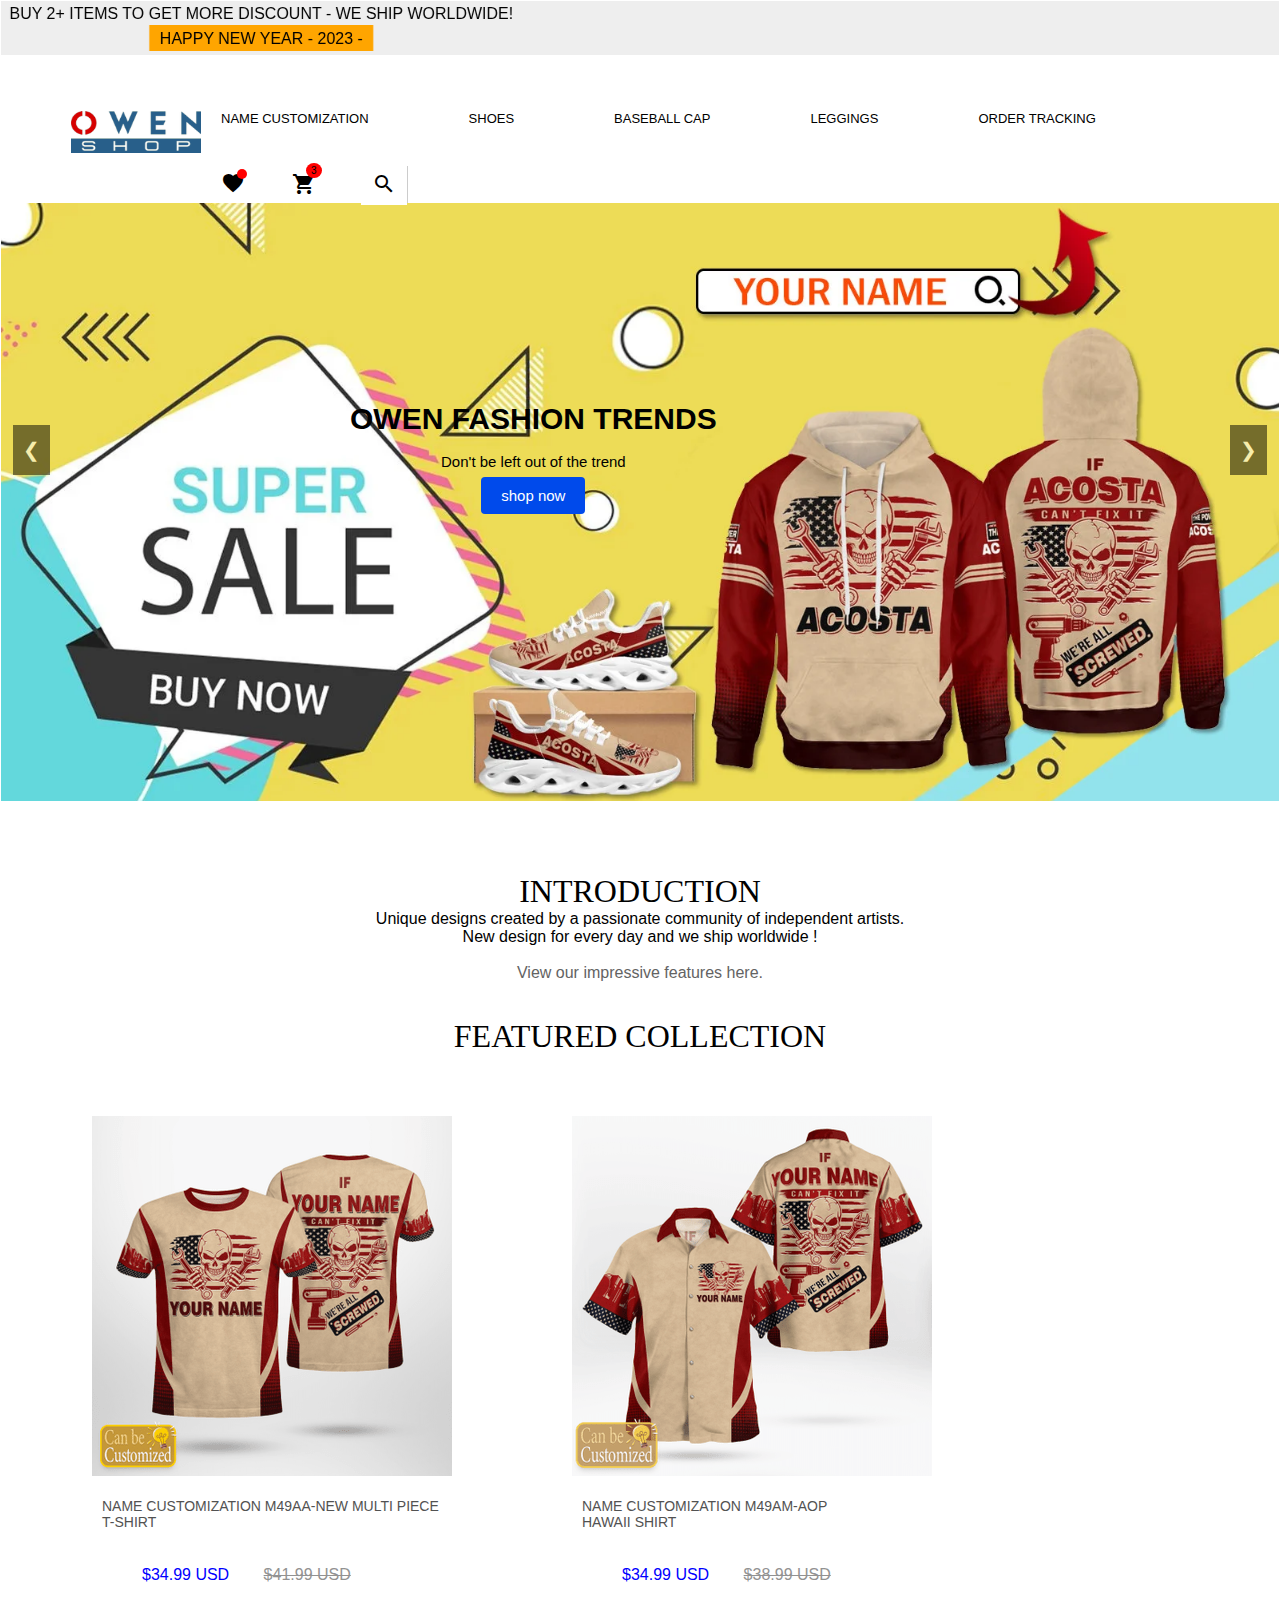
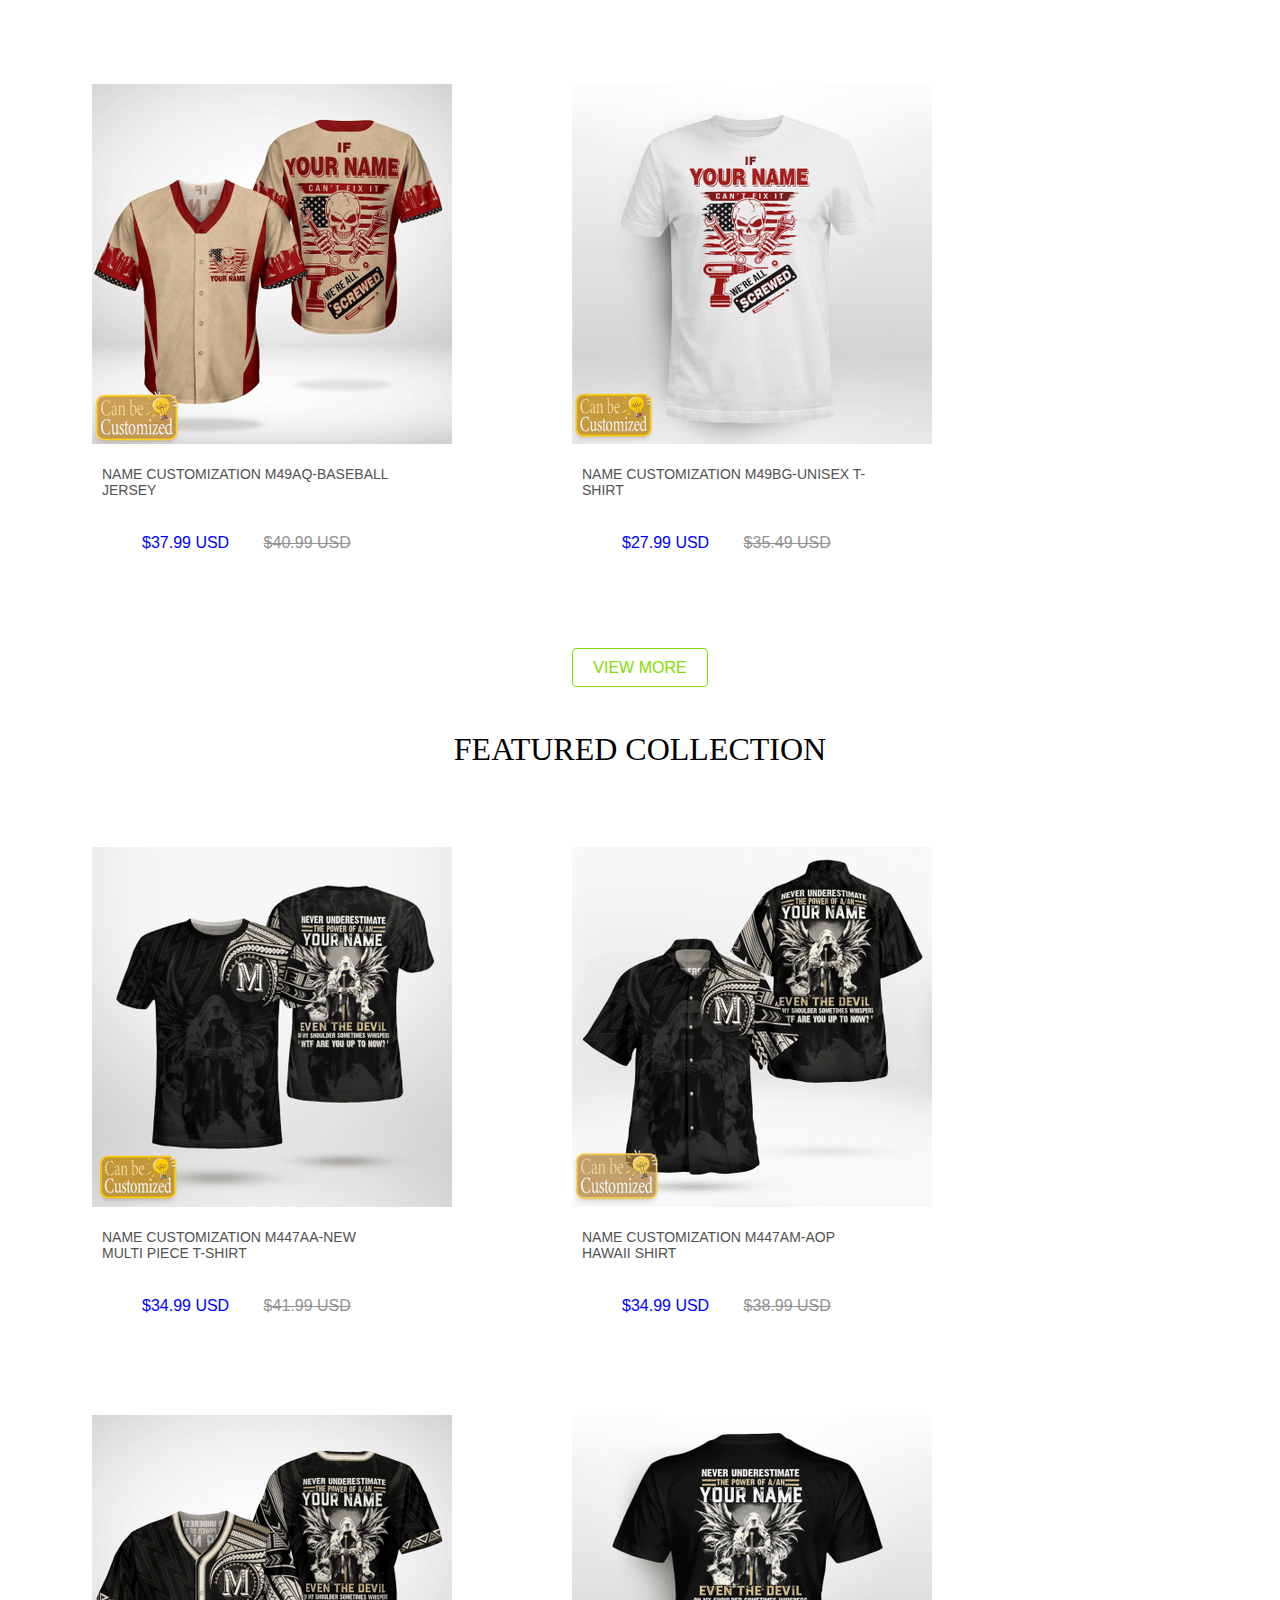
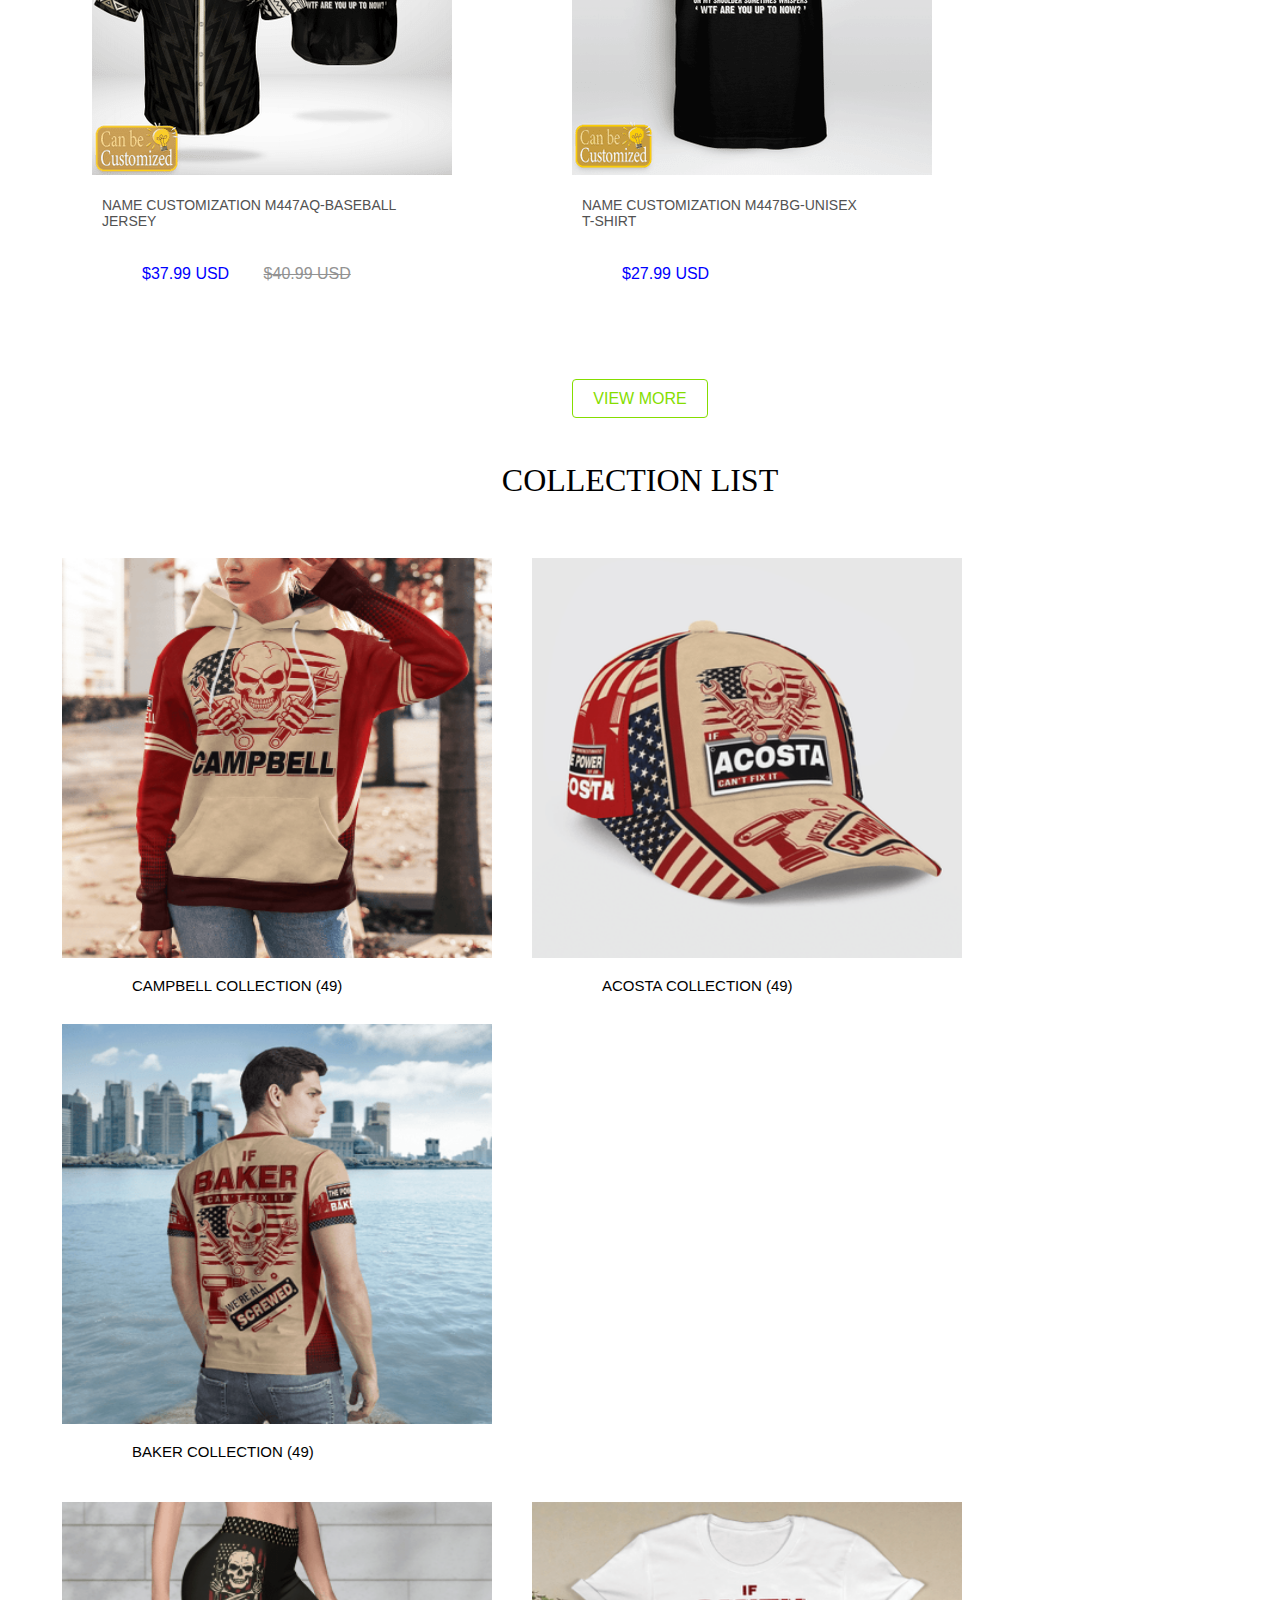
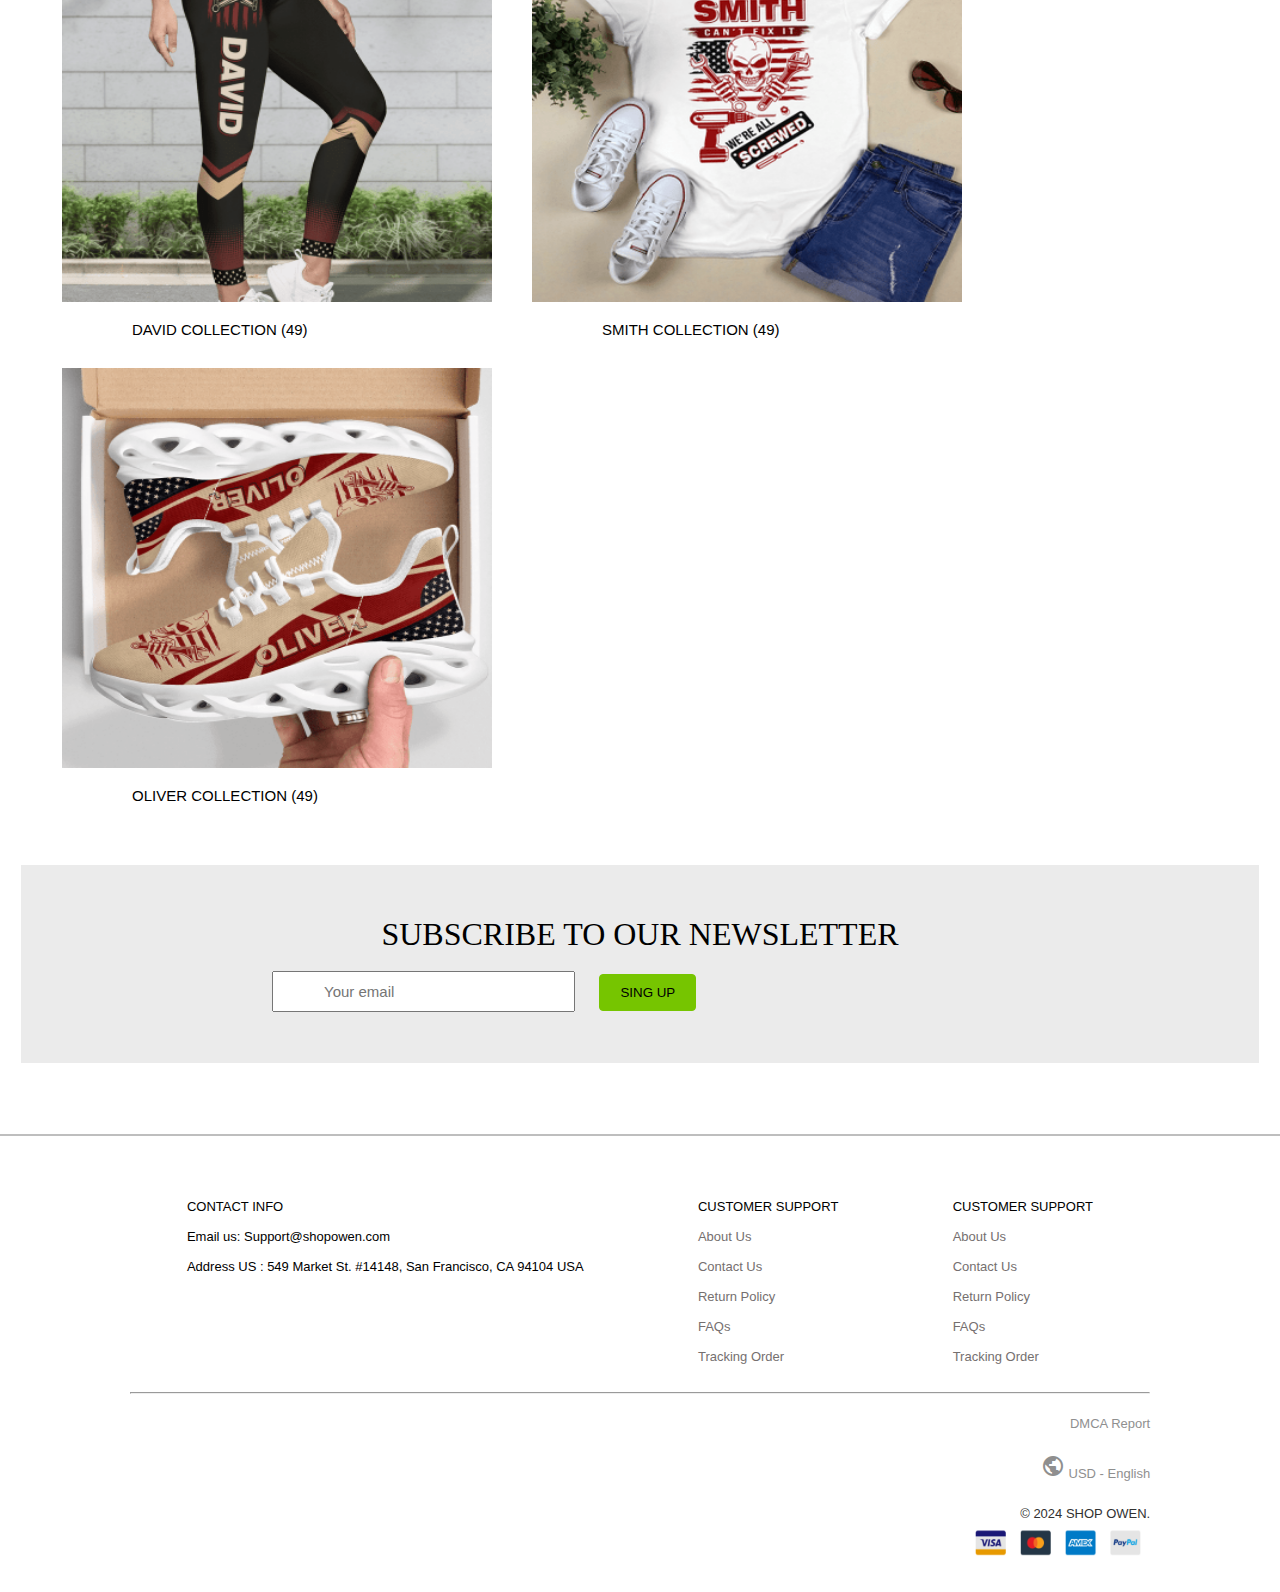
<file: index.html>
<!DOCTYPE html>
<html lang="en">

<head>
    <meta charset="UTF-8">
    <meta name="viewport" content="width=device-width, initial-scale=1.0">
    <title>Shop Fashion / By Quốc Bảo</title>
    <link rel="stylesheet" href="./css/trangchu.css">
    <link rel="stylesheet" href="https://fonts.googleapis.com/icon?family=Material+Icons">
    <link rel="icon" href="https://downloadlogomienphi.com/sites/default/files/logos/download-logo-owen-mien-phi.jpg">

</head>

<body>
    <div class="wrapper">
        <div class="header1 item">
            <div class="content-header1">
                <marquee behavior="" direction="right" scrollamount="13">
                    <p>BUY 2+ ITEMS TO GET MORE DISCOUNT - WE SHIP WORLDWIDE!</p>
                    <p>
                        <span style="background-color: orange; padding: 5px 10px;"> HAPPY NEW YEAR - 2023 - </span>
                    </p>
                </marquee>
            </div>
        </div>
        <div class="header item">
            <div class="logo-owen"> <img
                    style="width: 130px;height: 42px; margin-left: 200px; display: flex;float: left;margin-top: 10px;"
                    src="img/logo.png" alt=""></div>
            <div class="menu-1">
                <ul class="fonts">
                    <li><a href="">NAME CUSTOMIZATION</a>
                        <ul class="submenu">
                            <li><a href="">CUSTOMIZATION M490</a></li>
                            <li><a href="">CUSTOMIZATION M447</a></li>
                            <li><a href="">CUSTOMIZATION M436</a></li>
                        </ul>
                    </li>
                    <li class="shoes"><a href="">SHOES</a></li>
                    <li><a href="">BASEBALL CAP</a></li>
                    <li><a href="">LEGGINGS</a></li>
                    <li><a href="">ORDER TRACKING</a></li>
                </ul>
            </div>
            <div class="icon">
                <div class="search-container">
                    <input type="text" id="search-box" placeholder="Nhập từ khóa tìm kiếm">
                    <button id="search-button"><i class="material-icons">search</i></button>
                </div>


                <div class="favorite-1">
                    <ul class="menu-cha">
                        <li><a href=""><i class="material-icons">favorite</i></a>
                            <span
                                style="border-radius: 50%; background-color:red;position: absolute;padding: 2px 5px ; margin-top: -2px; margin-left: -8px; width: 1px; height: 10px;"></span>
                            <ul class="menu-con">
                                <li><a href="">
                                        <table class="tb-tim">
                                            <tr>
                                                <th><a href=""><img src="img/o33.png" alt=""></a></th>
                                                <th>
                                                    <div class="content-tim">
                                                        <p>SMITH COLLECTION (49)

                                                        </p>
                                                    </div>
                                                    <br><br>
                                                    <div class="content-tim1">
                                                        <span>$37.99 USD <del>$40.99 USD</del></span>
                                                    </div>
                                                </th>

                                                <th><i class="material-icons ic1">delete</i></th>
                                            </tr>


                                        </table>
                                    </a></li>
                                <li><a href="">
                                        <table class="tb-tim">
                                            <tr>
                                                <th><a href=""><img src="img/o44.png" alt=""></a></th>
                                                <th>
                                                    <div class="content-tim">
                                                        <p>CAMPBELL COLLECTION (49)</p>
                                                    </div>
                                                    <br><br>
                                                    <div class="content-tim1">
                                                        <span>$37.99 USD <del>$35.49 USD</del></span>
                                                    </div>
                                                </th>

                                                <th><i class="material-icons ic2">delete</i></th>

                                            </tr>
                                        </table>
                                        <div style="width: 90%;margin-left: 20px;">
                                            <hr>
                                        </div>
                                        <div class="tim-cart">
                                            <span><a href="">GO TO CART</a></span>
                                        </div>
                                    </a></li>
                            </ul>
                        </li>
                    </ul>
                </div>

                <div class="cart-1">
                    <button id="bt-1" onclick="document.getElementById('demo').style.display='block' "
                        ondblclick="document.getElementById('demo').style.display='none'"><i
                            class="material-icons">shopping_cart</i></button>
                    <span
                        style="border-radius: 50%; background-color:red;position: absolute;padding: 2px 5px ; margin-top: -8px; margin-left: 25px; font-size: 10px;">3</span>
                    <a href="">
                        <div id="demo">
                            <section class="list-cart">
                                <table class="tb-cart">
                                    <tr>
                                        <th><img src="img/01111.png" alt=""></th>
                                        <th>
                                            <div class="content-cart">
                                                <p>CUSTOMIZATION M49BG-UNISEX T-SHIRT</p>
                                            </div>
                                            <br><br>
                                            <div>
                                                <span>$27.99 USD <del>$35.49 USD</del></span>
                                            </div>
                                        </th>

                                        <th><i class="material-icons">delete</i></th>
                                    </tr>

                                    <tr>
                                        <th><img src="img/o222.png" alt=""></th>
                                        <th>
                                            <div class="content-cart">
                                                <p>CUSTOMIZATION M447AQ-BASEBALL
                                                    JERSEY

                                                </p>
                                            </div>
                                            <br><br>
                                            <div>
                                                <span>$37.99 USD <del>$40.99 USD</del></span>
                                            </div>
                                        </th>

                                        <th><i class="material-icons">delete</i></th>
                                    </tr>

                                    <tr>
                                        <th><img src="img/o444.png" alt=""></th>
                                        <th>
                                            <div class="content-cart">
                                                <p>OLIVER COLLECTION (49)</p>
                                            </div>
                                            <br><br>
                                            <div>
                                                <span>$37.99 USD <del>$35.49 USD</del></span>
                                            </div>
                                        </th>

                                        <th><i class="material-icons">delete</i></th>

                                    </tr>
                                </table>
                                <div class="hr-1">
                                    <hr>
                                </div>
                                <div class="spn-1">
                                    TOTAL:
                                    <span>103.97 USD</span>
                                </div>
                                <div class="cart-shopping">
                                    <a href="" class="node-1">Shopping cart</a> <br>
                                    <a href="" class="node-2">Check out</a>
                                </div>

                            </section>
                        </div>
                    </a>
                </div>

            </div>
        </div>

        <div class="menu item">
            <img class="mySlides2 animate-fading1" src="img/slide1.png">
            <img class="mySlides2 animate-fading" src="img/slide2.png">
            <img class="mySlides2 animate-fading" src="img/slide3.png">
            <button class="image-button button-left" onclick="plusDivs(-1)">&#10094;</button> <button
                class="image-button button-right" onclick="plusDivs(1)">&#10095;</button>

        </div>
    </div>
    <div class="content-img">
        <p><span>
                <div>
                    <h1>OWEN FASHION TRENDS</h1>
                    <br>
                    <p>Don't be left out of the trend</p>
                    <br>
                    <a href="https://www.shopowen.com/collections/best-selling">shop now</a>
                </div>

            </span></p>
    </div>
    <div class="left item"></div>
    <div class="content item">
        <div class="content-1">
            <span class="spn-cont">
                <h1>INTRODUCTION</h1>
                <div>Unique designs created by a passionate community of independent artists. <br>
                    New design for every day and we ship worldwide !</div>
                <br>
                <p>View our impressive features here.</p>
                <br>
                <br>
                <h1>FEATURED COLLECTION</h1>
            </span>
        </div>
        <div class="article o1">
            <div class="article1">
                <div class="o1-img">
                    <ul class="o1-menu">
                        <li><a href=""><img class="img-prd" src="img/o1.png" alt=""></a>
                            <ul class="o1-submenu">
                                <li><button data-id="1"><a href="">ADD TO CART</a></button></li>
                            </ul>
                        </li>
                    </ul>
                </div>
                <br>
                <div class="o1-content">
                    <span class="o1-content">
                        <p>NAME CUSTOMIZATION M49AA-NEW MULTI PIECE <br> T-SHIRT</p>
                    </span>
                    <br>
                    <br>
                    <span class="o1-content1">$34.99 USD <del>$41.99 USD</del></span>
                </div>
            </div>
            <div class="article1">
                <div class="o1-img">
                    <ul class="o1-menu">
                        <li><a href=""><img class="img-prd" src="img/o11.png" alt=""></a>
                            <ul class="o1-submenu">
                                <li><button data-id="1"><a href="">ADD TO CART</a></button></li>
                            </ul>
                        </li>
                    </ul>
                </div>
                <br>
                <div class="o1-content">
                    <span class="o1-content">
                        <p>NAME CUSTOMIZATION M49AM-AOP <br> HAWAII SHIRT</p>
                    </span>
                    <br>
                    <br>
                    <span class="o1-content1">$34.99 USD <del>$38.99 USD</del></span>
                </div>
            </div>
            <div class="article1">
                <div class="o1-img">
                    <ul class="o1-menu">
                        <li><a href=""><img class="img-prd" src="img/o111.png" alt=""></a>
                            <ul class="o1-submenu">
                                <li><button data-id="1"><a href="">ADD TO CART</a></button></li>
                            </ul>
                        </li>
                    </ul>
                </div>
                <br>
                <div class="o1-content">
                    <span class="o1-content">
                        <p>NAME CUSTOMIZATION M49AQ-BASEBALL <br> JERSEY</p>
                    </span>
                    <br>
                    <br>
                    <span class="o1-content1">$37.99 USD <del>$40.99 USD</del></span>
                </div>
            </div>
            <div class="article1">
                <div class="o1-img">
                    <ul class="o1-menu">
                        <li><a href=""><img class="img-prd" src="img/01111.png" alt=""></a>
                            <ul class="o1-submenu">
                                <li><button data-id="1"><a href="">ADD TO CART</a></button></li>
                            </ul>
                        </li>
                    </ul>
                </div>
                <br>
                <div class="o1-content">
                    <span class="o1-content">
                        <p>NAME CUSTOMIZATION M49BG-UNISEX T- <br>SHIRT</p>
                    </span>
                    <br>
                    <br>
                    <span class="o1-content1">$27.99 USD <del>$35.49 USD</del></span>
                </div>
            </div>
        </div>
        <br>
        <div class="content-2">
            <span>
                <p><a href="https://www.shopowen.com/collections/customization-m49">VIEW MORE</a></p>
            </span>
            <br>
            <br>
            <span>
                <h1>FEATURED COLLECTION</h1>
            </span>
        </div>
        <div class="article o1">
            <div class="article1">
                <div class="o1-img">
                    <ul class="o1-menu">
                        <li><a href=""><img class="img-prd" src="img/o2.png" alt=""></a>
                            <ul class="o1-submenu">
                                <li><button data-id="1"><a href="">ADD TO CART</a></button></li>
                            </ul>
                        </li>
                    </ul>
                </div>
                <br>
                <div class="o1-content">
                    <span class="o1-content">
                        <p>NAME CUSTOMIZATION M447AA-NEW <br> MULTI PIECE T-SHIRT</p>
                    </span>
                    <br>
                    <br>
                    <span class="o1-content1">$34.99 USD <del>$41.99 USD</del></span>
                </div>
            </div>
            <div class="article1">
                <div class="o1-img">
                    <ul class="o1-menu">
                        <li><a href=""><img class="img-prd" src="img/o22.png" alt=""></a>
                            <ul class="o1-submenu">
                                <li><button data-id="1"><a href="">ADD TO CART</a></button></li>
                            </ul>
                        </li>
                    </ul>
                </div>
                <br>
                <div class="o1-content">
                    <span class="o1-content">
                        <p>NAME CUSTOMIZATION M447AM-AOP <br> HAWAII SHIRT</p>
                    </span>
                    <br>
                    <br>
                    <span class="o1-content1">$34.99 USD <del>$38.99 USD</del></span>
                </div>
            </div>
            <div class="article1">
                <div class="o1-img">
                    <ul class="o1-menu">
                        <li><a href=""><img class="img-prd" src="img/o222.png" alt=""></a>
                            <ul class="o1-submenu">
                                <li><button data-id="1"><a href="">ADD TO CART</a></button></li>
                            </ul>
                        </li>
                    </ul>
                </div>
                <br>
                <div class="o1-content">
                    <span class="o1-content">
                        <p>NAME CUSTOMIZATION M447AQ-BASEBALL <br> JERSEY</p>
                    </span>
                    <br>
                    <br>
                    <span class="o1-content1">$37.99 USD <del>$40.99 USD</del></span>
                </div>
            </div>
            <div class="article1">
                <div class="o1-img">
                    <ul class="o1-menu">
                        <li><a href=""><img class="img-prd" src="img/o2222.png" alt=""></a>
                            <ul class="o1-submenu">
                                <li><button data-id="1"><a href="">ADD TO CART</a></button></li>
                            </ul>
                        </li>
                    </ul>
                </div>
                <br>
                <div class="o1-content">
                    <span class="o1-content">
                        <p>NAME CUSTOMIZATION M447BG-UNISEX <br> T-SHIRT</p>
                    </span>
                    <br>
                    <br>
                    <span class="o1-content1">$27.99 USD </span>
                </div>
            </div>
        </div>
        <br>
        <div class="content-2">
            <span>
                <p><a href="https://www.shopowen.com/collections/customization-m447">VIEW MORE</a></p>
            </span>
            <br>
            <br>
            <span>
                <h1>COLLECTION LIST</h1>
            </span>
        </div>
        <div class="article o3">
            <div class="o3-content">
                <a href=""><img src="img/o3.png" alt=""></a>
                <figcaption>CAMPBELL COLLECTION (49)</figcaption>
            </div>
            <div class="o3-content">
                <a href=""><img src="img/o33.png" alt=""></a>
                <figcaption>ACOSTA COLLECTION (49)</figcaption>
            </div>

            <div class="o3-content">
                <a href=""><img src="img/o333.png" alt=""></a>
                <figcaption>BAKER COLLECTION (49)</figcaption>
            </div>

        </div>
        <div class="article o3">
            <div class="o3-content">
                <a href=""><img src="img/o4.png" alt=""></a>
                <figcaption>DAVID COLLECTION (49)</figcaption>
            </div>

            <div class="o3-content">
                <a href=""><img src="img/o44.png" alt=""></a>
                <figcaption>SMITH COLLECTION (49)</figcaption>
            </div>

            <div class="o3-content">
                <a href=""><img src="img/o444.png" alt=""></a>
                <figcaption>OLIVER COLLECTION (49)</figcaption>
            </div>

        </div>
        <div class="o5-content">
            <div class="footer-content">
                <h1>SUBSCRIBE TO OUR NEWSLETTER</h1>
                <br>
                <div class="email">
                    <input  style="margin-left: 550px;
                    padding: 10px 50px ;
                    font-size: 15px;" type="text" id="ip-1" name="" placeholder="Your email">
                <button id="singin" style="padding: 10px 20px;
                    background-color: rgb(118, 197, 0);
                    border: 1px solid rgb(118, 197, 0);
                    border-radius: 4px;" onclick="document.getElementById('ip-1').style.display='none'">SING
                    UP</button>
                </div>
                <p id="singup"></p>
            </div>
        </div>
    </div>
    <div class="right item"></div>
    <div class="hr-footer"></div>
    <div class="footer item">

        <br><br><br>
        <div class="article o4">
            <div>
                <span class="content-o4">
                    CONTACT INFO <br>
                    Email us: Support@shopowen.com <br>
                    Address US : 549 Market St. #14148, San Francisco, CA 94104 USA
                </span>
            </div>
            <div>
                <span class="content-o4">
                    CUSTOMER SUPPORT <br>
                    <a href="">About Us</a> <br>
                    <a href="">Contact Us</a> <br>
                    <a href="">Return Policy</a> <br>
                    <a href="">FAQs</a> <br>
                    <a href="">Tracking Order</a>
                </span>
            </div>
            <div>
                <span class="content-o4">
                    CUSTOMER SUPPORT
                    <br>
                    <a href="">About Us</a> <br>
                    <a href="">Contact Us</a> <br>
                    <a href="">Return Policy</a> <br>
                    <a href="">FAQs</a> <br>
                    <a href="">Tracking Order</a>
                </span>
            </div>
        </div>

        <div class="article o6">
            <hr>
            <div>
                <span class="content-o5">
                    <a href="">DMCA Report</a> <br>
                    <br>
                    <p><i class="material-icons">public</i> USD - English</p>
                    <br>
                    © 2024 SHOP OWEN.
                    <br>
                    <img style="width: 180px; height: 40px;" src="img/footerimg.jpg" alt="">
                </span>
            </div>
        </div>
    </div>
    </div>
    <script src="./js/home.js"></script>
</body>

</html>
</file>
<file: css/trangchu.css>
* {
  box-sizing: border-box;
  margin: 0px;
  padding: 0px;
  font-family: Arial, Helvetica, sans-serif;
}
.wrapper {
  display: grid;
  grid-template-rows: auto;
  grid-template-columns: auto 90% auto;
  grid-template-areas:
    "header1 header1 header1"
    "header header header"
    "menu menu menu"
    "left content right"
    "footer footer footer";
}
.item {
  background-color: rgb(255, 255, 255);
  min-height: 50px;
  border: 1px solid rgb(255, 255, 255);
}
.header1 {
  grid-area: header1;
  flex-wrap: wrap;
  position: sticky;
  position: -webkit-sticky;
  top: 0;
  background-color: rgb(238, 238, 238);
  z-index: 900;
  width: 100%;
  position: fixed;
}

.content-header1 marquee {
  text-align: center;
  line-height: 25px;
}
marquee {
  animation: 5s infinite;
}
.header {
  grid-area: header;
  height: 100px;
  padding: 20px;
  margin-top: 60px;
}

.menu-1 ul {
  list-style: none;
  margin-top: 25px;
}
.menu-1 ul li {
  position: relative;
  float: left;
}
.menu-1 li a {
  text-decoration: none;
  margin-left: 100px;
  font-size: 13px;
  display: inline-block;
  color: black;
}
.menu-1 li a:hover {
  color: rgb(255, 72, 0);
}
.menu-1 ul.submenu {
  display: none;
  background-color: rgb(255, 255, 255);
  position: absolute;
  top: 0;
  margin-left: 100px;
  margin-top: 15px;
  z-index: 900;
}
.menu-1 li:hover ul.submenu {
  display: block;
}
.submenu li a {
  margin-left: 20px;
  padding: 20px 10px;
  line-height: 15px;
  display: block;
  width: 180px;
}
.submenu li a:hover {
  color: rgb(255, 72, 0);
}
.icon {
  margin-right: 300px;
  margin-top: 0px;
  float: right;
}
.icon a {
  color: black;
  margin-left: 20px;
}
.icon a:hover > .favorite-1 {
  color: orange;
}
.favorite-1 {
  margin-left: -100px;
  position: absolute;
}
.menu-cha {
  list-style: none;
}
.menu-cha ul {
  list-style: none;
}
.menu-cha li a {
  text-decoration: none;
  color: black;
}
.menu-cha i:hover {
  color: orange;
}
.menu-con {
  display: none;
  background-color: whitesmoke;
  width: 400px;
  height: 370px;
  z-index: 1000;
  position: absolute;
  margin-left: -100px;
}
.menu-cha li:hover > .menu-con {
  display: block;
}
.tb-tim img {
  width: 100px;
  height: 100px;
}
.tb-tim a img {
  transition: all 0.3 ease-in-out;
}
.tb-tim a:hover img {
  transform: scale(1.1);
}

.tb-tim {
  margin-left: -10px;
  padding: 10px 20px;
  font-size: 12px;
}
.tb-tim i:hover {
  color: orange;
}
.ic1 {
  margin-left: 60px;
}
.ic2 {
  margin-left: 25px;
}
.content-tim {
  margin-top: 10px;
  margin-left: 20px;
}

.content-tim1 {
  margin-left: 30px;
  margin-top: -10px;
}
.content-tim1 del {
  margin-left: 20px;
  color: rgb(182, 182, 182);
}
.tim-cart {
  padding: 10px;
  background: orange;
  text-align: center;
  margin-left: 25px;
  width: 350px;
  margin-top: 20px;
}
.tim-cart a:hover {
  color: white;
}
.cart-1 {
  position: absolute;
  margin-left: -20px;
}
.list-cart {
  position: absolute;
  background-color: rgb(240, 240, 240);
  margin-left: -100px;
  z-index: 900;
  font-size: 10px;
  height: 650px;
  border: 2px solid white;
}

#demo {
  display: none;
}
#bt-1 {
  border: 1px solid white;
  background-color: rgb(255, 255, 255);
  position: absolute;
}
#bt-1 i {
  position: absolute;
  margin-top: 0px;
  margin-left: 10px;
  cursor: pointer;
}
#bt-1 i:hover {
  color: orange;
}
.list-cart img {
  width: 100px;
  height: 100px;
  margin-bottom: 20px;
}
.list-cart a img {
  transition: all 0.3s ease-in-out;
}
.list-cart ul {
  list-style: none;
}
.list-cart li:hover a {
  display: block;
}

.list-cart a:hover img {
  transform: scale(1.1);
}
.list-cart i:hover {
  color: orange;
}
.tb-cart {
  padding: 20px;
}
.list-cart a {
  text-decoration: none;
}
.list-cart a:hover {
  color: black;
  text-decoration: underline;
}
.hr-1 {
  padding: 0px 20px;
  margin-top: -20px;
}
hr {
  color: rgb(233, 233, 233);
}

.content-cart {
  padding: 0px 10px;
  white-space: nowrap;
  margin-top: -40px;
  text-align: left;
}
.spn-1 {
  padding: 20px;
}
.spn-1 span {
  float: right;
}
.node-1 {
  position: absolute;
  padding: 20px 120px;
  background-color: orange;
  margin-top: 10px;
}
.node-2 {
  position: absolute;
  margin-top: 60px;
  padding: 20px 140px;
  background-color: #3d3d3d;
}

.cart-shopping {
  padding: 0px 20px;
}
.cart-shopping a {
  text-decoration: none;
  color: white;
  font-weight: bold;
  font-size: 20px;
  margin-left: 0px;
}
.cart-shopping a:hover {
  background-color: #000;
  color: orange;
  text-decoration: none;
}
.search-container {
  position: relative;
  width: 100px;
  margin-left: 60px;
  margin-top: -5px;
  position: absolute;
}

#search-box {
  width: 20px;
  padding: 10px 10px;
  border: 1px solid #ccc;
  margin-left: 25px;
  text-align: center;
  position: absolute;
}

#search-button {
  position: absolute;
  top: 0;
  padding: 5px 10px;
  border: 1px solid #ffffff;
  cursor: pointer;
  background-color: white;
}

.search-container:hover #search-box {
  width: 200px;
}
.search-container.active #search-button {
  width: 200px;
  display: block;
}
.search-container i:hover {
  color: orange;
}

.menu {
  grid-area: menu;
  flex-wrap: wrap;
  height: 600px;
  width: 100%;
  overflow: hidden;
  display: inline-block;
}

.animate-fading {
  width: 100%;
  animation: fading 10s infinite;
}
@keyframes fading {
  0% {
    opacity: 0;
  }
  50% {
    opacity: 1;
  }
  100% {
    opacity: 0;
  }
}
.animate-fading1 {
  width: 100%;
  animation: fading 10s infinite;
}
@keyframes fading {
  0% {
    opacity: 0;
  }
  50% {
    opacity: 1;
  }
  100% {
    opacity: 0;
  }
}

.mySlides {
  display: none;
  width: 100%;
}
.button-left {
  left: 1%;
  font-size: 20px;
}
.button-right {
  right: 1%;
  font-size: 20px;
}
.image-button {
  border: none;
  display: inline-block;
  padding: 10px;
  height: 50px;
  vertical-align: middle;
  overflow: hidden;
  color: #fff;
  background: #000;
  position: absolute;
  top: calc(50% - 25px);
  opacity: 0.5;
}
.image-button:hover {
  color: #000;
  background-color: #ccc;
}

.slider-container {
  height: 100%;
  width: 100%;
  position: relative;
  text-align: center;
}

.menu-2 {
  position: absolute;
  left: 0;
  z-index: 900;
  width: 100%;
  bottom: 0;
}

.menu-2 label {
  cursor: pointer;
  display: inline-block;
  width: 16px;
  height: 16px;
  background: #fff;
  border-radius: 50px;
  margin: 0 0.2em 1em;
  transition: all 0.3s ease;
  &:hover {
    background: red;
  }
}

.slide {
  width: 100%;
  height: 100%;
  position: absolute;
  top: 0;
  left: 100%;
  z-index: 10;
  padding: 8em 1em 0;
  background-size: cover;
  background-position: 50% 50%;
  transition: left 0s 0.75s;
}

[id^="slide"]:checked + .slide {
  left: 0;
  z-index: 100;
  transition: left 0.65s ease-out;
}

.slide-1 {
  background-image: url("img/slide1.png");
  opacity: 0.9;
  width: 100%;
  height: 1000px;
}
.slide-2 {
  background-image: url("img/slide2.png");
  width: 100%;
  height: 1000px;
}
.slide-3 {
  background-image: url("img/slide3.png");
  width: 100%;
  height: 1000px;
}

.content-img {
  color: rgb(0, 0, 0);
  margin-top: -400px;
  margin-left: 600px;
  font-size: 25px;
  text-align: center;
  position: absolute;
}
.content-img a {
  text-decoration: none;
  color: white;
  background: rgb(0, 74, 235);
  padding: 10px 20px;
  border-radius: 4px;
}
.content-img a:hover {
  background-color: rgb(0, 40, 126);
}
.left {
  grid-area: left;
}
.content {
  grid-area: content;
  display: grid;
  column-gap: 5px;
  row-gap: 10px;
  justify-content: center;
  grid-template-columns: repeat(auto-fit, minmax(200px, 300px));
  flex-wrap: wrap;
  padding: 20px;
  grid-template-columns: auto;
}
.article > .article1 {
  float: left;
  margin-left: 20px;
}
.o1-submenu button {
  border: 1px solid greenyellow;
  background-color: greenyellow;
  margin-left: 15px;
  margin-top: -20px;
}
.content-1 span {
  text-align: center;
}
.content-1 p {
  color: rgb(99, 99, 99);
}
.content-1 h1 {
  font-family: Cambria, Cochin, Georgia, Times, "Times New Roman", serif;

  font-weight: var(--embase-header-base-size-50);
}
.o1-menu li {
  list-style: none;
}
.o1-menu ul.o1-submenu {
  display: none;
  position: absolute;
  background-color: white;
  z-index: 1000;
  padding: 20px 125px;
  background: greenyellow;
  margin-top: -60px;
  margin-left: 2px;
  border-radius: 8px;
}
.o1-submenu ul {
  list-style: none;
}
.o1-submenu li a {
  color: black;
  text-decoration: none;
}
.o1-submenu li a:hover {
  color: rgb(255, 0, 0);
}
.o1-menu li:hover ul.o1-submenu {
  display: block;
}
.o1-content p {
  font-size: 14px;
  color: rgb(82, 82, 82);
  margin-left: 10px;
}
.o1-content1 {
  color: blue;
  margin-left: 50px;
}
del {
  color: rgb(146, 146, 146);
  margin-left: 30px;
}
.content-2 span {
  text-align: center;
  padding: 10px;
}
.content-2 p a {
  text-decoration: none;
  color: rgb(133, 221, 0);
  border: 1px solid rgb(133, 221, 0);
  padding: 10px 20px;
  border-radius: 4px;
}
.content-2 p a:hover {
  border: 1px solid black;
  color: black;
}
.content-2 h1 {
  font-family: Cambria, Cochin, Georgia, Times, "Times New Roman", serif;

  font-weight: var(--embase-header-base-size-50);
}
.article-o3 {
  position: relative;
}

.o3-content {
  display: block;
  overflow: hidden;
  position: relative;
  float: left;
  margin-left: 40px;
}
.o3-content img {
  width: 430px;
  height: 400px;
  margin-top: 30px;
}
.o3-content a img {
  transition: all 0.3s ease-in-out;
}
.o3-content a:hover img {
  transform: scale(1.1);
}

.o3-content a:hover figcaption {
  display: block;
}

figcaption {
  font-size: 15px;
  font-weight: var(--embase-header-base-size-50);
  margin-left: 70px;
  font-family: Verdana, Geneva, Tahoma, sans-serif;
  margin-top: 15px;
}
.o5-content {
  border: 1px solid rgb(235, 235, 235);
  background-color: rgb(235, 235, 235);
  margin-top: 50px;
  padding: 50px 0px;
  margin-left: -40px;
}
button a {
  text-decoration: none;
  color: black;
}
button a:hover {
  color: red;
}
#singup {
  display: none;
  color: rgb(100, 156, 15);
  text-align: center;
}
#singin {
  cursor: pointer;
}
#singin:hover {
  color: white;
}
.footer-content h1 {
  text-align: center;
  font-family: Cambria, Cochin, Georgia, Times, "Times New Roman", serif;

  font-weight: var(--embase-header-base-size-50);
}

.right {
  grid-area: right;
}
.hr-footer {
  border: 1px solid rgb(190, 190, 190);
}
.footer {
  grid-area: footer;
  flex-wrap: wrap;
  height: auto;
  grid-template-columns: repeat(1, 80%);

  display: grid;
  justify-content: center;
}
.content-o4 {
  line-height: 30px;
  font-size: 13px;
  font-family: Verdana, Geneva, Tahoma, sans-serif;
}
.content-o4 a {
  text-decoration: none;
  color: rgb(117, 111, 111);
}
.content-o4 a:hover {
  text-decoration: underline;
}
.content-o5 {
  line-height: 20px;
  font-size: 13px;
  font-family: Verdana, Geneva, Tahoma, sans-serif;
  float: right;
  text-align: right;
  margin-top: 20px;
}
.content-o5 a {
  text-decoration: none;
  color: rgb(143, 143, 143);
}
.content-o5 a:hover {
  text-decoration: underline;
}
.content-o5 p {
  color: rgb(143, 143, 143);
}
.content-o5 {
  color: rgb(49, 49, 49);
}

.o4 {
  display: flex;
  float: left;
  justify-content: space-around;
}
.article {
  border: 1px solid rgb(255, 255, 255);
  min-height: 200px;
}


@media (min-width : 376px) and (max-width: 740px) {
  .wrapper {
    grid-template-areas:
      "header1 header1 header1"
      "header header header"
      "menu menu menu"
      "content content  content"
      "footer footer footer";
  }
  .header {
    width: 100%;
    height: 205px;
    text-align: center;
    justify-content: center;
    align-items: center;
    align-self: center;
    flex-direction: row;
  }
  .icon {
    margin-top: 190px;
    margin-left: 170px;
    position: absolute;
  }
  input[type="text"] {
    font-size: 10px;
  }
  .menu-1 {
    margin-top: -50px;
    margin-left: -10px;
    display: flex;
    float: left;
    line-height: 25px;
  }
  .menu-1 .shoes {
    margin-left: -52px;
  }

  
  .search-container {
    position: absolute;
    margin-top: -40px;
    margin-left: -60px;
    margin-bottom: 20px;
  }
  .menu-1 ul {
    margin-top: 70px;
  }
  .content-img {
    position: absolute;
    margin-left: 0px;
    margin-top: -240px;
  }
  .footer hr {
    width: 480px;
    margin-left: -50px;
  }
  .hr-footer {
    width: 480px;
  }
  .footer-content input {
    display: none;
  }
  .footer-content {
    text-align: center;
  }
  .cart-1 {
    margin-top: -35px;
    margin-left: -50px;
  }
  .favorite-1 {
    margin-top: -35px;
    margin-left: -100px;
  }
  .cart-shopping {
    margin-left: -370px;
    margin-top: 20px;
  }
  .menu-con {
    margin-left: 20px;
  }

  .o1 {
    margin-left: 50px;
  }
}
@media(min-width: 1024px) and (max-width: 1366px)  {
  .wrapper {
    grid-template-areas:
      "header1 header1 header1"
      "header header header"
      "menu menu menu"
      "content content  content"
      "footer footer footer";
  }
  .header{
    padding-bottom: 120px;
  }
  .logo-owen{
    position: absolute;
    margin-left: -150px;
    margin-top: 20px;
  }
  .icon{
    margin-left: 280px;
    position: absolute;
   margin-top: 90px;
  }
  .menu-1{
    margin-left: 100px;
    position: absolute;
    font-size: 10px;
    line-height: 25px;
  }
  .content-img{
    font-size: 15px;
    margin-left: 350px;
  }
  .article1{
    width: 33..33%;
    padding: 50px;

  }
  .o5-content{
    margin-left: 0px;
   width: 100%;}
   .email{
    margin-left:  -300px;
   }
   #singin{
    margin-left: 20px;
   }
}
@media(min-width: 740px) and (max-width: 1023px)  {
  .wrapper {
    grid-template-areas:
      "header1 header1 header1"
      "header header header"
      "menu menu menu"
      "content content  content"
      "footer footer footer";
  }
  .header{
    padding-bottom: 120px;
  }
  .logo-owen{
    position: absolute;
    margin-left: -150px;
    margin-top: 20px;
  }
  .menu-1{
    margin-left: 100px;
    position: absolute;
    font-size: 10px;
    line-height: 25px;
  }
  .icon{
    margin-left: 130px;
    position: absolute;
   margin-top: 90px;
  }
  .content-img{
    font-size: 15px;
    margin-left: 200px;
  }
  .content{
    margin-top: -200px;
  }
  .o1{
    padding-left: 10px;
    margin-left: 250px;
  }
  .o3-content{
    margin-left: 450px;
    width: 100%;
    flex-direction: column;
    flex-wrap: wrap;
  }
  .footer-content input{
    margin-left: -1000px;
  }
  #singin{
    margin-left: 650px;
    padding-top: 50px;
  }
  input{
    float: right;
    margin-right: 500px;
    text-align: center;
    margin-bottom: 20px;
  }
}
@media(max-width: 375px){
  .wrapper {
    grid-template-areas:
      "header1 header1 header1"
      "header header header"
      "menu menu menu"
      "content content  content"
      "footer footer footer";
  }
  .header {
    width: 100%;
    height: 170px;
    .icon {
      margin-top: 170px;
      margin-left: 70px;
      position: absolute;
    }
    .menu-1 {
      position: absolute;
      margin-top: -70px;
      margin-left: -100px;
    }
    .menu-1 .shoes {
      margin-left: -10px;
    }
  }
  
  .image-button{
    display: none;
  }
  .content-img{
    font-size: 20px;
    margin-top: -400px;

  }
  .logo-owen{
    width: 30px;
    height: 30px;
    margin-top: 40px;
    margin-left: -210px;
    position: absolute;
  }
  input[type="text"] {
    font-size: 10px;
  }
  
  

  
  .search-container {
    position: absolute;
    margin-top: -40px;
    margin-left: -60px;
    margin-bottom: 20px;
  }
  .menu-1 ul {
    margin-top: 70px;
  }
  .content-img {
    position: absolute;
    margin-left: 0px;
    margin-top: -240px;
  }
 .menu{
  margin-top: 30px;
 }
  .footer hr {
    width: 480px;
    margin-left: -50px;
  }
  .hr-footer {
    width: 480px;
  }
  .footer-content input {
    display: none;
  }
  .footer-content {
    text-align: center;
  }
  .cart-1 {
    margin-top: -35px;
    margin-left: -50px;
  }
  .favorite-1 {
    margin-top: -35px;
    margin-left: -100px;
  }

  .cart-shopping {
    margin-left: -370px;
    margin-top: 20px;
  }
  .menu-con {
    margin-left: -50px;
  }

  .o1 {
    margin-left: 50px;
  }
}
@media (max-width: 740px){
  .wrapper {
    grid-template-areas:
      "header1 header1 header1"
      "header header header"
      "menu menu menu"
      "content content  content"
      "footer footer footer";
  }
  .header {
    width: 100%;
    height: 200px;
    text-align: center;
    justify-content: center;
    align-items: center;
    align-self: center;
    flex-direction: row;
    .menu-1 {
      position: absolute;
      margin-top: -50px;
      margin-left: 50px;
      
    }
    .menu-1 .shoes {
      margin-left: 0px;
    }
    .icon {
      margin-top: 170px;
      margin-left: 70px;
      position: absolute;
    }
  }
 
  .image-button{
    display: none;
  }
  .content-img{
    font-size: 20px;
    margin-top: -300px;

  }
  .logo-owen{
    margin-top: 40px;
    margin-left: -210px;
    position: absolute;
  }
  input[type="text"] {
    font-size: 10px;
  }
  
  

  
  .search-container {
    position: absolute;
    margin-top: -40px;
    margin-left: -60px;
    margin-bottom: 20px;
  }
  .menu-1 ul {
    margin-top: 70px;
  }
  .content{
    margin-top: -50px;
  }
  .content-img {
    position: absolute;
    margin-left: 0px;
    margin-top: -230px;
    font-size: 18px;
  }
 .menu{
  margin-top: 30px;
  margin-bottom: -160px;
 }
  .footer hr {
    width: 480px;
    margin-left: -50px;
  }
  .hr-footer {
    width: 480px;
  }
  .footer-content input {
    display: none;
  }
  .footer-content {
    text-align: center;
    h1{
      font-size: 20px;
    }
  }
  .cart-1 {
    margin-top: -35px;
    margin-left: -50px;
  }
  .favorite-1 {
    margin-top: -35px;
    margin-left: -100px;
  }

  .cart-shopping {
    margin-left: -370px;
    margin-top: 20px;
  }
  .menu-con {
    margin-left: -50px;
  }

  .o1 {
    margin-left: 50px;
  }
}
@media(min-width:1367px){
  .icon{
    margin-left: 1450px;
    position: absolute;
  }
}

@media (min-width: 600px) and (max-width: 1023px) {
  .wrapper {
    grid-template-areas:
      "header1 header1 header1"
      "header header header"
      "menu menu menu"
      "content content  content"
      "footer footer footer";
  }
  .header{
    padding-bottom: 70px;
    .menu-1{
      margin-left: -100px;
      padding-top: 60px;
      position: absolute;
      font-size: 5px;
      line-height: 25px;
    }
    .menu-1 .shoes{
      margin-left: 30px;
      margin-right: 30px;
    }
    .icon{
      margin-left: 80px;
      position: absolute;
     margin-top: 170px;
    }
  }
  .fonts{
    font-size: 10px;
  }
  .logo-owen{
    position: absolute;
    margin-left: 30px;
    margin-top: -10px;
  }
  
  
  .menu{
    margin-top: 0px;
  }
  .content-img{
    font-size: 15px;
    margin-left: 120px;
    
  }
  .content{
    margin-top: -180px;
  }
  .o1{
    padding-left: 10px;
    margin-left: 70px;
  }
  .o3{
    margin-left: -380px;
  }
  .o3-content{
    margin-left: 450px;
    width: 100%;
    flex-direction: column;
    flex-wrap: wrap;
  }
  .o5-content{
    margin-left:5px;
  }
  .footer-content{
    width: 100%;
    
    .email{
      margin-left: -650px;
    }
  }
  
  #singin{
    margin-left: 650px;
    padding-top: 50px;
  }
  input{
    float: right;
    margin-right: 500px;
    text-align: center;
    margin-bottom: 20px;
  }
  .footer{
    padding-left: 80px;
   
  }
}
@media (min-width: 741px) and (max-width: 1023px) {
  .wrapper {
    grid-template-areas:
      "header1 header1 header1"
      "header header header"
      "menu menu menu"
      "content content  content"
      "footer footer footer";
  }
  .header{
    padding-bottom: 120px;
    height: 200px;
    .icon{
      margin-left: 80px;
      position: absolute;
     margin-top: 150px;
    }
  }
  .logo-owen{
    position: absolute;
    margin-left: 80px;
    margin-top: 0px;
  }
  .menu-1{
    margin-left: 100px;
    position: absolute;
    font-size: 10px;
    line-height: 25px;
  }
  
  .content-img{
    font-size: 15px;
    margin-left: 200px;
  }
  .content{
    margin-top: -200px;
  }
  .o1{
    
    margin-left: 175px;
  }
  .o3{
    margin-left: -80px;
    
  }
  .o3-content{
    margin-left: 450px;
    width: 100%;
    flex-direction: column;
    flex-wrap: wrap;
  }
  .footer-content{
    .email{
      padding-left: 450px;
    }
  }
  .footer-content input{
    margin-left: -1000px;
  }
  #singin{
    margin-left: 850px;
    margin-top: 3px;
    position: absolute;
  }
  input{
    float: right;
    margin-right: 500px;
    text-align: center;
    margin-bottom: 20px;
  }
}
/* @media (min-width : 376px) and (max-width: 740px) {
  .wrapper {
    grid-template-areas:
      "header1 header1 header1"
      "header header header"
      "menu menu menu"
      "content content  content"
      "footer footer footer";
  }
  .header {
    width: 100%;
    height: 205px;
    text-align: center;
    justify-content: center;
    align-items: center;
    align-self: center;
    flex-direction: row;
  }
  .icon {
    margin-top: 190px;
    margin-left: 170px;
    position: absolute;
  }
  input[type="text"] {
    font-size: 10px;
  }
  .menu-1 {
    margin-top: -50px;
    margin-left: -10px;
    display: flex;
    float: left;
    line-height: 25px;
  }
  .menu-1 .shoes {
    margin-left: -52px;
  }

  
  .search-container {
    position: absolute;
    margin-top: -40px;
    margin-left: -60px;
    margin-bottom: 20px;
  }
  .menu-1 ul {
    margin-top: 70px;
  }
  .content-img {
    position: absolute;
    margin-left: 0px;
    margin-top: -240px;
  }
  .footer hr {
    width: 480px;
    margin-left: -50px;
  }
  .hr-footer {
    width: 480px;
  }
  .footer-content input {
    display: none;
  }
  .footer-content {
    text-align: center;
  }
  .cart-1 {
    margin-top: -35px;
    margin-left: -50px;
  }
  .favorite-1 {
    margin-top: -35px;
    margin-left: -100px;
  }
  .cart-shopping {
    margin-left: -370px;
    margin-top: 20px;
  }
  .menu-con {
    margin-left: 20px;
  }

  .o1 {
    margin-left: 50px;
  }
}
@media(min-width: 1024px) and (max-width: 1366px)  {
  .wrapper {
    grid-template-areas:
      "header1 header1 header1"
      "header header header"
      "menu menu menu"
      "content content  content"
      "footer footer footer";
  }
  .header{
    padding-bottom: 120px;
  }
  .logo-owen{
    position: absolute;
    margin-left: -150px;
    margin-top: 20px;
  }
  .icon{
    margin-left: 280px;
    position: absolute;
   margin-top: 90px;
  }
  .menu-1{
    margin-left: 100px;
    position: absolute;
    font-size: 10px;
    line-height: 25px;
  }
  .content-img{
    font-size: 15px;
    margin-left: 350px;
  }
  .article1{
    width: 33..33%;
    padding: 50px;

  }
  .o5-content{
    margin-left: 0px;
   width: 100%;}
   .email{
    margin-left:  -300px;
   }
   #singin{
    margin-left: 20px;
   }
}
@media(min-width: 740px) and (max-width: 1023px)  {
  .wrapper {
    grid-template-areas:
      "header1 header1 header1"
      "header header header"
      "menu menu menu"
      "content content  content"
      "footer footer footer";
  }
  .header{
    padding-bottom: 120px;
  }
  .logo-owen{
    position: absolute;
    margin-left: -150px;
    margin-top: 20px;
  }
  .menu-1{
    margin-left: 100px;
    position: absolute;
    font-size: 10px;
    line-height: 25px;
  }
  .icon{
    margin-left: 130px;
    position: absolute;
   margin-top: 90px;
  }
  .content-img{
    font-size: 15px;
    margin-left: 200px;
  }
  .content{
    margin-top: -200px;
  }
  .o1{
    padding-left: 10px;
    margin-left: 250px;
  }
  .o3-content{
    margin-left: 450px;
    width: 100%;
    flex-direction: column;
    flex-wrap: wrap;
  }
  .footer-content input{
    margin-left: -1000px;
  }
  #singin{
    margin-left: 650px;
    padding-top: 50px;
  }
  input{
    float: right;
    margin-right: 500px;
    text-align: center;
    margin-bottom: 20px;
  }
} */
</file>
